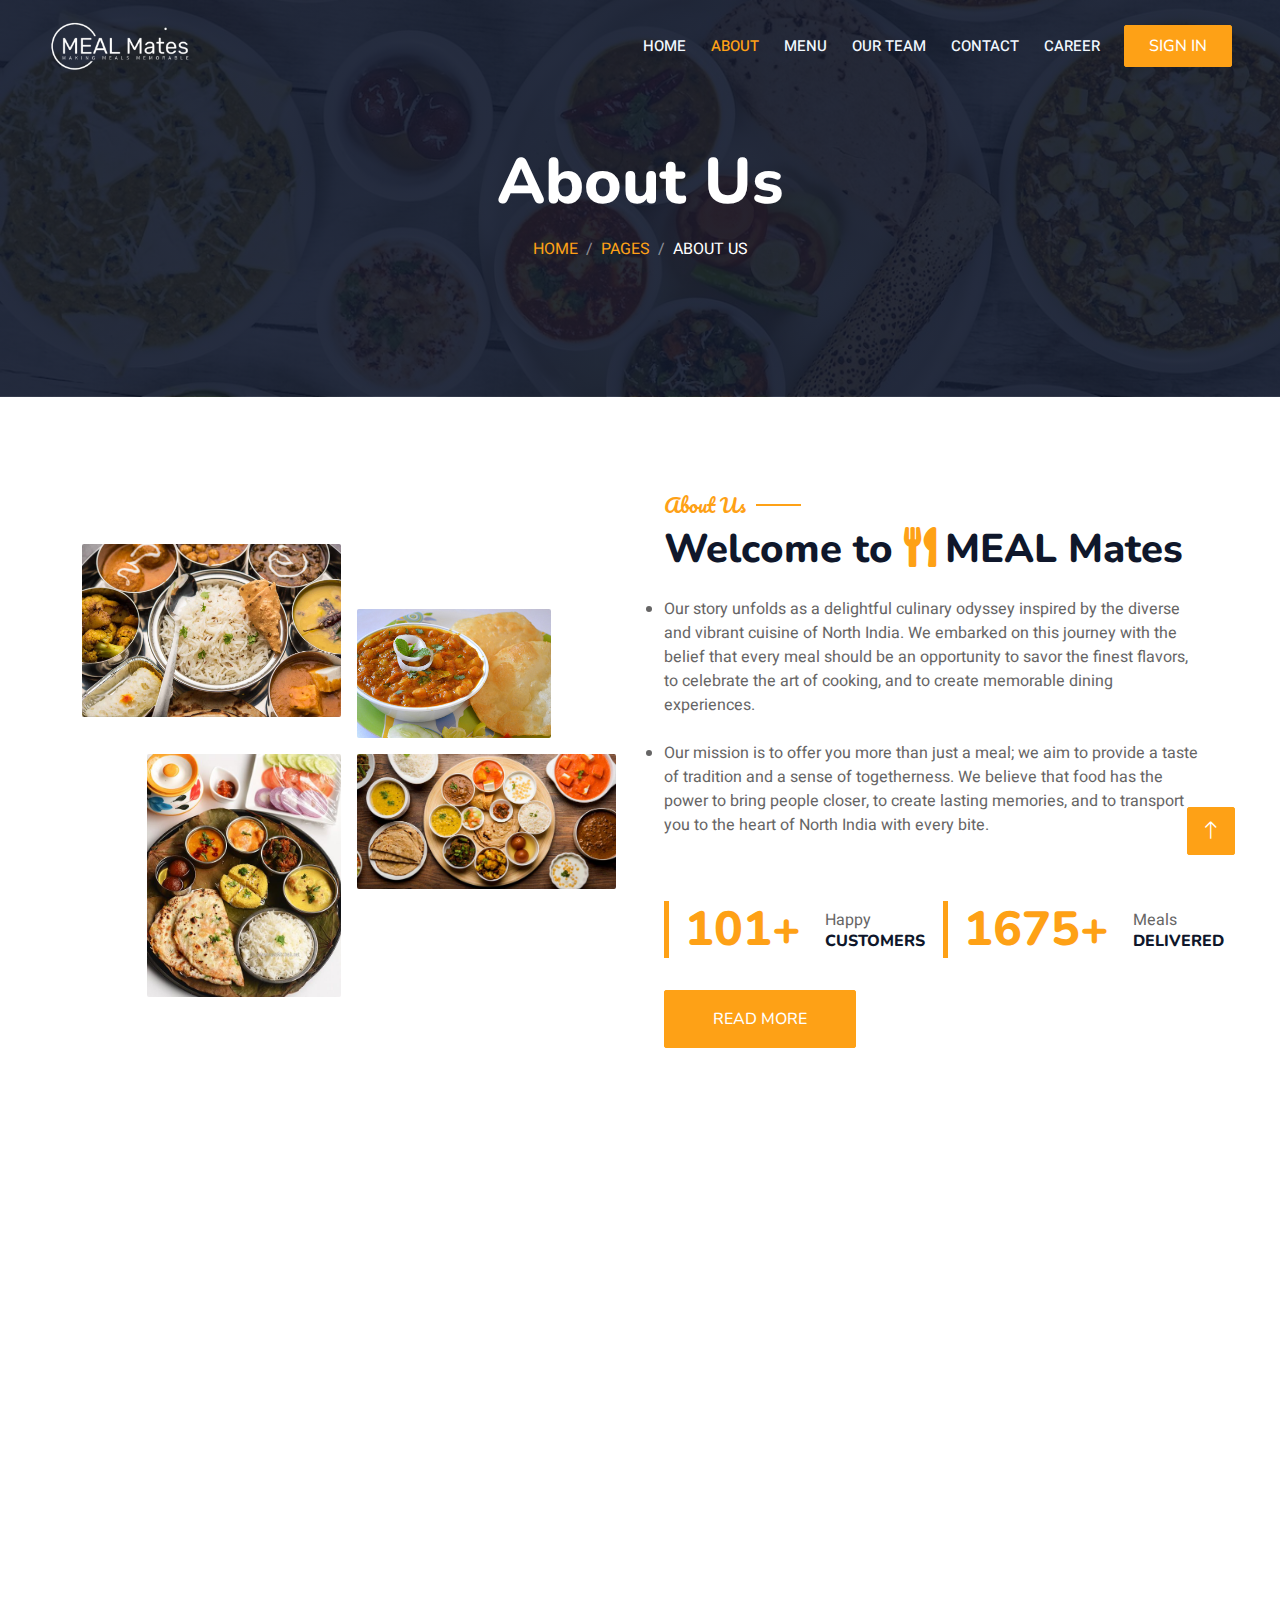
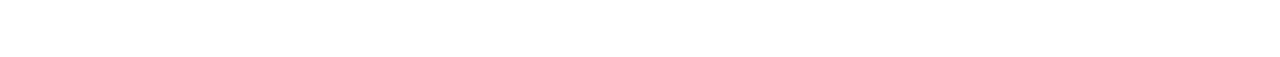
<file: about.html>
<!DOCTYPE html>
<html lang="en">

<head>
    <meta charset="utf-8">
    <title>MEAL Mates</title>
    <meta content="width=device-width, initial-scale=1.0" name="viewport">
    <meta content="" name="keywords">
    <meta content="" name="description">

    <!-- Favicon -->
    <link href="img/favicon.ico" rel="icon">

    <!-- Google Web Fonts -->
    <link rel="preconnect" href="https://fonts.googleapis.com">
    <link rel="preconnect" href="https://fonts.gstatic.com" crossorigin>
    <link href="https://fonts.googleapis.com/css2?family=Heebo:wght@400;500;600&family=Nunito:wght@600;700;800&family=Pacifico&display=swap" rel="stylesheet">

    <!-- Icon Font Stylesheet -->
    <link href="https://cdnjs.cloudflare.com/ajax/libs/font-awesome/5.10.0/css/all.min.css" rel="stylesheet">
    <link href="https://cdn.jsdelivr.net/npm/bootstrap-icons@1.4.1/font/bootstrap-icons.css" rel="stylesheet">

    <!-- Libraries Stylesheet -->
    <link href="lib/animate/animate.min.css" rel="stylesheet">
    <link href="lib/owlcarousel/assets/owl.carousel.min.css" rel="stylesheet">
    <link href="lib/tempusdominus/css/tempusdominus-bootstrap-4.min.css" rel="stylesheet" />

    <!-- Customized Bootstrap Stylesheet -->
    <link href="css/bootstrap.min.css" rel="stylesheet">

    <!-- Template Stylesheet -->
    <link href="css/style.css" rel="stylesheet">
    <script type="text/javascript" src="https://app.rekart.io/embed/rekart_embed.js"></script>

</head>

<body>
    <div class="container-xxl bg-white p-0">
        <!-- Spinner Start -->
        <div id="spinner" class="show bg-white position-fixed translate-middle w-100 vh-100 top-50 start-50 d-flex align-items-center justify-content-center">
            <div class="spinner-border text-primary" style="width: 3rem; height: 3rem;" role="status">
                <span class="sr-only">Loading...</span>
            </div>
        </div>
        <!-- Spinner End -->


        <!-- Navbar & Hero Start -->
        <div class="container-xxl position-relative p-0">
            <nav class="navbar navbar-expand-lg navbar-dark bg-dark px-4 px-lg-5 py-3 py-lg-0">
                <a href="" class="navbar-brand p-0">
                    <!-- <h1 class="text-primary m-0"><i class="fa fa-utensils me-3"></i>MEAL Mates</h1> -->
                    <!-- <img src="img/logo1.png" alt="Logo" style="filter: brightness(0) invert(1); width: 200px; height: auto;"> -->
                    <img src="img/logo1.png" alt="Logo" style="filter: brightness(0) invert(100%);">

                    <!-- <img src="img/logo.png" alt="Logo"> -->
                </a>
                <button class="navbar-toggler" type="button" data-bs-toggle="collapse" data-bs-target="#navbarCollapse">
                    <span class="fa fa-bars"></span>
                </button>
                <div class="collapse navbar-collapse" id="navbarCollapse">
                    <div class="navbar-nav ms-auto py-0 pe-4">
                        <a href="index.html" class="nav-item nav-link ">Home</a>
                        <a href="about.html" class="nav-item nav-link active">About</a>
                        <!-- <a href="service.html" class="nav-item nav-link">Service</a> -->
                        <a href="menu.html" class="nav-item nav-link">Menu</a>
                        <!-- <div class="nav-item dropdown">
                            <a href="#" class="nav-link dropdown-toggle" data-bs-toggle="dropdown">Explore</a>
                            <div class="dropdown-menu m-0">
                                <a href="booking.html" class="dropdown-item">Booking</a> -->
                                <a href="team.html" class="nav-item nav-link">Our Team</a>
                                <!-- <a href="testimonial.html" class="dropdown-item">Testimonial</a> -->
                            <!-- </div> -->
                        <!-- </div> -->
                        <a href="contact.html" class="nav-item nav-link">Contact</a>
                        <a href="career.html" class="nav-item nav-link">Career</a>

                    </div>
                    <a rekart-url="https://mealmates.rekart.io/home" href="#res" class="btn btn-primary py-2 px-4">Sign In</a>
                </div>
            </nav>

            <div class="container-xxl py-5 bg-dark hero-header mb-5">
                <div class="container text-center my-5 pt-5 pb-4">
                    <h1 class="display-3 text-white mb-3 animated slideInDown">About Us</h1>
                    <nav aria-label="breadcrumb">
                        <ol class="breadcrumb justify-content-center text-uppercase">
                            <li class="breadcrumb-item"><a href="#">Home</a></li>
                            <li class="breadcrumb-item"><a href="#">Pages</a></li>
                            <li class="breadcrumb-item text-white active" aria-current="page">About Us</li>
                        </ol>
                    </nav>
                </div>
            </div>
        </div>
        <!-- Navbar & Hero End -->


        <!-- About Start -->
        <div class="container-xxl py-5">
            <div class="container">
                <div class="row g-5 align-items-center">
                    <div class="col-lg-6">
                        <div class="row g-3">
                            <div class="col-6 text-start">
                                <img class="img-fluid rounded w-100 wow zoomIn" data-wow-delay="0.1s" src="img/about-1.jpg">
                            </div>
                            <div class="col-6 text-start">
                                <img class="img-fluid rounded w-75 wow zoomIn" data-wow-delay="0.3s" src="img/about-2.jpg" style="margin-top: 25%;">
                            </div>
                            <div class="col-6 text-end">
                                <img class="img-fluid rounded w-75 wow zoomIn" data-wow-delay="0.5s" src="img/about-3.jpg">
                            </div>
                            <div class="col-6 text-end">
                                <img class="img-fluid rounded w-100 wow zoomIn" data-wow-delay="0.7s" src="img/about-4.jpg">
                            </div>
                        </div>
                    </div>
                    <div class="col-lg-6">
                        <h5 class="section-title ff-secondary text-start text-primary fw-normal">About Us</h5>
                        <h1 class="mb-4">Welcome to <i class="fa fa-utensils text-primary me-2"></i>MEAL Mates</h1>
                        <div class="row g-4 mb-4">
                            <ul>
                              <li class="mb-4">Our story unfolds as a delightful culinary odyssey inspired by the diverse and vibrant cuisine of North India. We embarked on this journey with the belief that every meal should be an opportunity to savor the finest flavors, to celebrate the art of cooking, and to create memorable dining experiences.</li>
                              <li class="mb-4">Our mission is to offer you more than just a meal; we aim to provide a taste of tradition and a sense of togetherness. We believe that food has the power to bring people closer, to create lasting memories, and to transport you to the heart of North India with every bite.</li>
                            </ul>
                          
                          
                            <div class="col-sm-6">
                                <div class="d-flex align-items-center border-start border-5 border-primary px-3">
                                    <h1 class="flex-shrink-0 display-5 text-primary mb-0" data-toggle="counter-up">300</h1>
                                    <h1 class="flex-shrink-0 display-5 text-primary mb-0" >+</h1>
                                    <div class="ps-4">
                                        <p class="mb-0">Happy</p>
                                        <h6 class="text-uppercase mb-0">Customers</h6>
                                    </div>
                                </div>
                            </div>
                            <div class="col-sm-6">
                                <div class="d-flex align-items-center border-start border-5 border-primary px-3">
                                    <h1 class="flex-shrink-0 display-5 text-primary mb-0" data-toggle="counter-up">5000</h1>
                                    <h1 class="flex-shrink-0 display-5 text-primary mb-0" >+</h1>
                                    <div class="ps-4">
                                        <p class="mb-0">Meals</p>
                                        <h6 class="text-uppercase mb-0">Delivered</h6>
                                    </div>
                                </div>
                            </div>
                        </div>
                        <a class="btn btn-primary py-3 px-5 mt-2" href="about.html">Read More</a>
                    </div>
                </div>
            </div>
        </div>
        <!-- About End -->


        <!-- Team Start -->
        
        <!-- Team End -->
        

        <!-- Footer Start -->
        <div class="container-fluid bg-dark text-light footer pt-5 mt-5 wow fadeIn" data-wow-delay="0.1s">
            <div class="container py-5">
                <div class="row g-5">
                    <div class="col-lg-3 col-md-6">
                        <!-- <h4 class="section-title ff-secondary text-start text-primary fw-normal mb-4">MealMate</h4> -->
                        <img src="img/logo1.png" alt="Logo" style="filter: brightness(0) invert(100%); width: 220px; height: auto; margin-top: -37px;">


                        <a class="btn btn-link" href="about.html">About Us</a>
                        <a class="btn btn-link" href="contact.html">Contact Us</a>
                        <!-- <a class="btn btn-link" href="booking.html">Booking</a> -->
                        <a class="btn btn-link" href="">Privacy Policy</a>
                        <!-- <a class="btn btn-link" href="">Terms & Condition</a> -->
                    </div>
                    <div class="col-lg-3 col-md-6">
                        <h4 class="section-title ff-secondary text-start text-primary fw-normal mb-4">Contact</h4>
                        <p class="mb-2"><i class="fa fa-map-marker-alt me-3"></i>Singena Agrahara Road,Bengaluru Fruit Market,Electronic City,Bengaluru</p>
                        <p class="mb-2"><i class="fa fa-phone-alt me-3"></i>8294199602</p>
                        <p class="mb-2"><i class="fa fa-envelope me-3"></i>mealmatesofficial@gmail.com</p>
                        <div class="d-flex pt-2">
                            <a class="btn btn-outline-light btn-social" href="https://www.instagram.com/mealmates_blr/"><i class="fab fa-instagram"></i></a>
                            <!-- <a class="btn btn-outline-light btn-social" href=""><i class="fab fa-facebook-f"></i></a>
                            <a class="btn btn-outline-light btn-social" href=""><i class="fab fa-youtube"></i></a>
                            <a class="btn btn-outline-light btn-social" href=""><i class="fab fa-linkedin-in"></i></a> -->
                        </div>
                    </div>
                    <div class="col-lg-3 col-md-6">
                        <h4 class="section-title ff-secondary text-start text-primary fw-normal mb-4">Opening</h4>
                        <h5 class="text-light fw-normal">Monday - Sunday</h5>
                        <p>07AM - 10PM</p>
                        <!-- <h5 class="text-light fw-normal">Sunday</h5>
                        <p>10AM - 08PM</p> -->
                    </div>

                    <div class="col-lg-3 col-md-6">
                        <h4 class="section-title ff-secondary text-start text-primary fw-normal mb-4">Scan for Help!</h4>
                        <img class="img-fluid" src="img/scan.png" alt="">
                        

                        <!-- <h5 class="text-light fw-normal">Sunday</h5>
                        <p>10AM - 08PM</p> -->
                    </div>
                    <!-- <div class="col-lg-3 col-md-6">
                        <h4 class="section-title ff-secondary text-start text-primary fw-normal mb-4">Newsletter</h4>
                        <p>Dolor amet sit justo amet elitr clita ipsum elitr est.</p>
                        <div class="position-relative mx-auto" style="max-width: 400px;">
                            <input class="form-control border-primary w-100 py-3 ps-4 pe-5" type="text" placeholder="Your email">
                            <button type="button" class="btn btn-primary py-2 position-absolute top-0 end-0 mt-2 me-2">SignUp</button>
                        </div>
                    </div> -->
                </div>
            </div>
            <div class="container">
                <div class="copyright">
                    <div class="row">
                        <div class="col-md-6 text-center text-md-start mb-3 mb-md-0">
                            &copy; <a class="border-bottom" href="#">MealMates.com</a>, All Right Reserved. 
							
							<!--/*** This template is free as long as you keep the footer author’s credit link/attribution link/backlink. If you'd like to use the template without the footer author’s credit link/attribution link/backlink, you can purchase the Credit Removal License from "https://htmlcodex.com/credit-removal". Thank you for your support. ***/-->
                            Designed By <a class="border-bottom" href="team.html">MealMates Team</a>                        </div>
                        <div class="col-md-6 text-center text-md-end">
                            <div class="footer-menu">
                                <a href="index.html">Home</a>
                                <!-- <a href="">Cookies</a> -->
                                <a href="contact.html">Help</a>
                                <!-- <a href="">FQAs</a> -->
                            </div>
                        </div>
                    </div>
                </div>
            </div>
        </div>
        <!-- Footer End -->


        <!-- Back to Top -->
        <a href="#" class="btn btn-lg btn-primary btn-lg-square back-to-top"><i class="bi bi-arrow-up"></i></a>
    </div>

    <!-- JavaScript Libraries -->
    <script src="https://code.jquery.com/jquery-3.4.1.min.js"></script>
    <script src="https://cdn.jsdelivr.net/npm/bootstrap@5.0.0/dist/js/bootstrap.bundle.min.js"></script>
    <script src="lib/wow/wow.min.js"></script>
    <script src="lib/easing/easing.min.js"></script>
    <script src="lib/waypoints/waypoints.min.js"></script>
    <script src="lib/counterup/counterup.min.js"></script>
    <script src="lib/owlcarousel/owl.carousel.min.js"></script>
    <script src="lib/tempusdominus/js/moment.min.js"></script>
    <script src="lib/tempusdominus/js/moment-timezone.min.js"></script>
    <script src="lib/tempusdominus/js/tempusdominus-bootstrap-4.min.js"></script>

    <!-- Template Javascript -->
   
    <script src="js/main.js"></script>
    
</body>

</html>
</file>
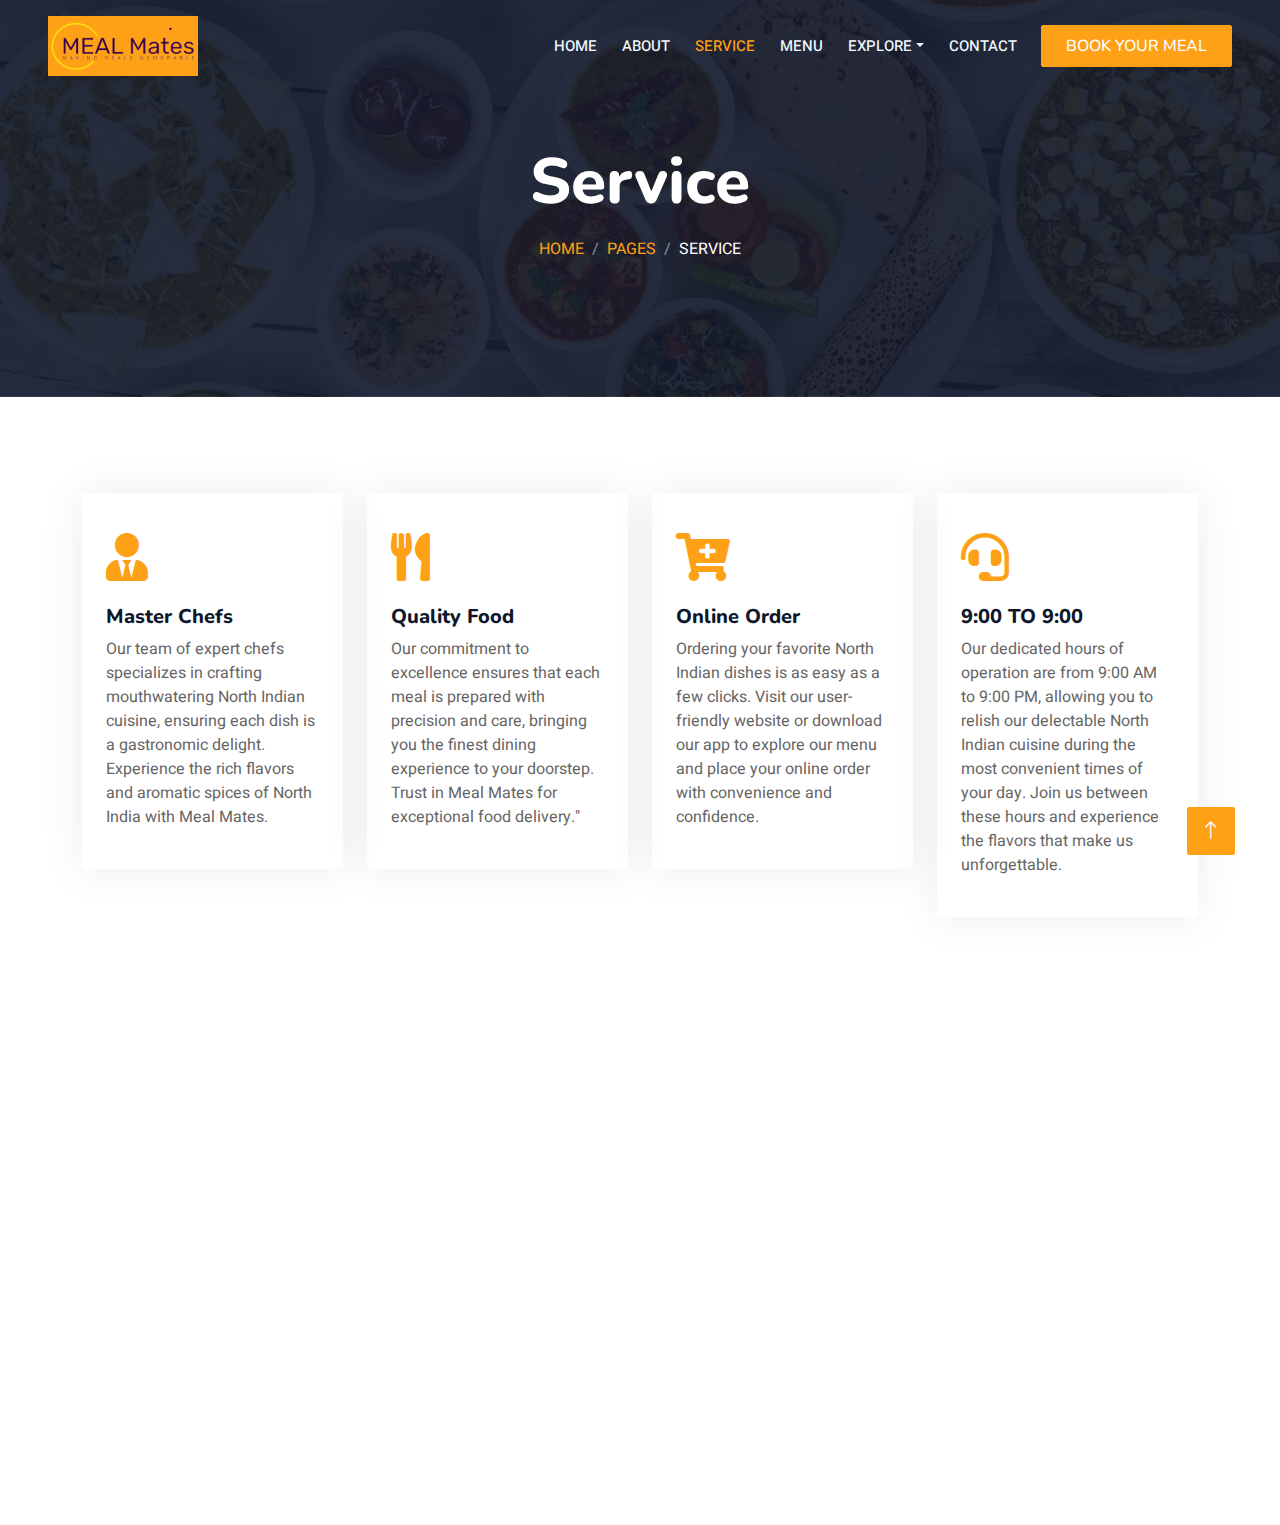
<file: service.html>
<!DOCTYPE html>
<html lang="en">

<head>
    <meta charset="utf-8">
    <title>MEAL Mates</title>
    <meta content="width=device-width, initial-scale=1.0" name="viewport">
    <meta content="" name="keywords">
    <meta content="" name="description">

    <!-- Favicon -->
    <link href="img/favicon.ico" rel="icon">

    <!-- Google Web Fonts -->
    <link rel="preconnect" href="https://fonts.googleapis.com">
    <link rel="preconnect" href="https://fonts.gstatic.com" crossorigin>
    <link href="https://fonts.googleapis.com/css2?family=Heebo:wght@400;500;600&family=Nunito:wght@600;700;800&family=Pacifico&display=swap" rel="stylesheet">

    <!-- Icon Font Stylesheet -->
    <link href="https://cdnjs.cloudflare.com/ajax/libs/font-awesome/5.10.0/css/all.min.css" rel="stylesheet">
    <link href="https://cdn.jsdelivr.net/npm/bootstrap-icons@1.4.1/font/bootstrap-icons.css" rel="stylesheet">

    <!-- Libraries Stylesheet -->
    <link href="lib/animate/animate.min.css" rel="stylesheet">
    <link href="lib/owlcarousel/assets/owl.carousel.min.css" rel="stylesheet">
    <link href="lib/tempusdominus/css/tempusdominus-bootstrap-4.min.css" rel="stylesheet" />

    <!-- Customized Bootstrap Stylesheet -->
    <link href="css/bootstrap.min.css" rel="stylesheet">

    <!-- Template Stylesheet -->
    <link href="css/style.css" rel="stylesheet">
</head>

<body>
    <div class="container-xxl bg-white p-0">
        <!-- Spinner Start -->
        <div id="spinner" class="show bg-white position-fixed translate-middle w-100 vh-100 top-50 start-50 d-flex align-items-center justify-content-center">
            <div class="spinner-border text-primary" style="width: 3rem; height: 3rem;" role="status">
                <span class="sr-only">Loading...</span>
            </div>
        </div>
        <!-- Spinner End -->


        <!-- Navbar & Hero Start -->
        <div class="container-xxl position-relative p-0">
            <nav class="navbar navbar-expand-lg navbar-dark bg-dark px-4 px-lg-5 py-3 py-lg-0">
                <a href="" class="navbar-brand p-0">
                    <img src="img/logo1.png" alt="Logo" style="filter: none; width: 150px; height: auto; background-color: var(--primary, #FEA116);">

                    <!-- <img src="img/logo.png" alt="Logo"> -->
                </a>
                <button class="navbar-toggler" type="button" data-bs-toggle="collapse" data-bs-target="#navbarCollapse">
                    <span class="fa fa-bars"></span>
                </button>
                <div class="collapse navbar-collapse" id="navbarCollapse">
                    <div class="navbar-nav ms-auto py-0 pe-4">
                        <a href="index.html" class="nav-item nav-link">Home</a>
                        <a href="about.html" class="nav-item nav-link">About</a>
                        <a href="service.html" class="nav-item nav-link active">Service</a>
                        <a href="menu.html" class="nav-item nav-link ">Menu</a>
                        <div class="nav-item dropdown">
                            <a href="#" class="nav-link dropdown-toggle" data-bs-toggle="dropdown">Explore</a>
                            <div class="dropdown-menu m-0">
                                <a href="booking.html" class="dropdown-item">Booking</a>
                                <a href="team.html" class="dropdown-item">Our Team</a>
                                <a href="testimonial.html" class="dropdown-item">Testimonial</a>
                            </div>
                        </div>
                        <a href="contact.html" class="nav-item nav-link">Contact</a>
                    </div>
                    <a href="booking.html" class="btn btn-primary py-2 px-4">Book Your Meal</a>
                </div>
            </nav>

            <div class="container-xxl py-5 bg-dark hero-header mb-5">
                <div class="container text-center my-5 pt-5 pb-4">
                    <h1 class="display-3 text-white mb-3 animated slideInDown">Service</h1>
                    <nav aria-label="breadcrumb">
                        <ol class="breadcrumb justify-content-center text-uppercase">
                            <li class="breadcrumb-item"><a href="#">Home</a></li>
                            <li class="breadcrumb-item"><a href="#">Pages</a></li>
                            <li class="breadcrumb-item text-white active" aria-current="page">Service</li>
                        </ol>
                    </nav>
                </div>
            </div>
        </div>
        <!-- Navbar & Hero End -->


        <!-- Service Start -->
        <div class="container-xxl py-5">
            <div class="container">
                <div class="row g-4">
                    <div class="col-lg-3 col-sm-6 wow fadeInUp" data-wow-delay="0.1s">
                        <div class="service-item rounded pt-3">
                            <div class="p-4">
                                <i class="fa fa-3x fa-user-tie text-primary mb-4"></i>
                                <h5>Master Chefs</h5>
                                <p>Our team of expert chefs specializes in crafting mouthwatering North Indian cuisine, ensuring each dish is a gastronomic delight. Experience the rich flavors and aromatic spices of North India with Meal Mates.</p>
                            </div>
                        </div>
                    </div>
                    <div class="col-lg-3 col-sm-6 wow fadeInUp" data-wow-delay="0.3s">
                        <div class="service-item rounded pt-3">
                            <div class="p-4">
                                <i class="fa fa-3x fa-utensils text-primary mb-4"></i>
                                <h5>Quality Food</h5>
                                <p>Our commitment to excellence ensures that each meal is prepared with precision and care, bringing you the finest dining experience to your doorstep. Trust in Meal Mates for exceptional food delivery."</p>
                            </div>
                        </div>
                    </div>
                    <div class="col-lg-3 col-sm-6 wow fadeInUp" data-wow-delay="0.5s">
                        <div class="service-item rounded pt-3">
                            <div class="p-4">
                                <i class="fa fa-3x fa-cart-plus text-primary mb-4"></i>
                                <h5>Online Order</h5>
                                <p>Ordering your favorite North Indian dishes is as easy as a few clicks. Visit our user-friendly website or download our app to explore our menu and place your online order with convenience and confidence.</p>
                            </div>
                        </div>
                    </div>
                    <div class="col-lg-3 col-sm-6 wow fadeInUp" data-wow-delay="0.7s">
                        <div class="service-item rounded pt-3">
                            <div class="p-4">
                                <i class="fa fa-3x fa-headset text-primary mb-4"></i>
                                <h5>9:00 TO 9:00</h5>
                                <p>
                                    Our dedicated hours of operation are from 9:00 AM to 9:00 PM, allowing you to relish our delectable North Indian cuisine during the most convenient times of your day. Join us between these hours and experience the flavors that make us unforgettable.</p>
                            </div>
                        </div>
                    </div>
                </div>
            </div>
        </div>
        <!-- Service End -->
        

        <!-- Footer Start -->
        <div class="container-fluid bg-dark text-light footer pt-5 mt-5 wow fadeIn" data-wow-delay="0.1s">
            <div class="container py-5">
                <div class="row g-5">
                    <div class="col-lg-3 col-md-6">
                        <!-- <h4 class="section-title ff-secondary text-start text-primary fw-normal mb-4">MealMate</h4> -->
                        <img src="img/logo1.png" alt="Logo" style="filter: none; width: 150px; height: auto; margin-top: -20px; background-color: var(--primary, #FEA116);">


                        <a class="btn btn-link" href="about.html">About Us</a>
                        <a class="btn btn-link" href="contact.html">Contact Us</a>
                        <a class="btn btn-link" href="booking.html">Booking</a>
                        <a class="btn btn-link" href="">Privacy Policy</a>
                        <!-- <a class="btn btn-link" href="">Terms & Condition</a> -->
                    </div>
                    <div class="col-lg-3 col-md-6">
                        <h4 class="section-title ff-secondary text-start text-primary fw-normal mb-4">Contact</h4>
                        <p class="mb-2"><i class="fa fa-map-marker-alt me-3"></i>Singena Agrahara Road,Bengaluru Fruit Market,Electronic City,Bengaluru</p>
                        <p class="mb-2"><i class="fa fa-phone-alt me-3"></i>8294199602</p>
                        <p class="mb-2"><i class="fa fa-envelope me-3"></i>mealmates@gmail.com</p>
                        <div class="d-flex pt-2">
                            <a class="btn btn-outline-light btn-social" href="mealmates_blr"><i class="fab fa-instagram"></i></a>
                            <!-- <a class="btn btn-outline-light btn-social" href=""><i class="fab fa-facebook-f"></i></a>
                            <a class="btn btn-outline-light btn-social" href=""><i class="fab fa-youtube"></i></a>
                            <a class="btn btn-outline-light btn-social" href=""><i class="fab fa-linkedin-in"></i></a> -->
                        </div>
                    </div>
                    <div class="col-lg-3 col-md-6">
                        <h4 class="section-title ff-secondary text-start text-primary fw-normal mb-4">Opening</h4>
                        <h5 class="text-light fw-normal">Monday - Sunday</h5>
                        <p>07AM - 10PM</p>
                        <!-- <h5 class="text-light fw-normal">Sunday</h5>
                        <p>10AM - 08PM</p> -->
                    </div>

                    <div class="col-lg-3 col-md-6">
                        <h4 class="section-title ff-secondary text-start text-primary fw-normal mb-4">Scan Me</h4>
                        <img class="img-fluid" src="img/scan.png" alt="">
                        

                        <!-- <h5 class="text-light fw-normal">Sunday</h5>
                        <p>10AM - 08PM</p> -->
                    </div>
                    <!-- <div class="col-lg-3 col-md-6">
                        <h4 class="section-title ff-secondary text-start text-primary fw-normal mb-4">Newsletter</h4>
                        <p>Dolor amet sit justo amet elitr clita ipsum elitr est.</p>
                        <div class="position-relative mx-auto" style="max-width: 400px;">
                            <input class="form-control border-primary w-100 py-3 ps-4 pe-5" type="text" placeholder="Your email">
                            <button type="button" class="btn btn-primary py-2 position-absolute top-0 end-0 mt-2 me-2">SignUp</button>
                        </div>
                    </div> -->
                </div>
            </div>
            <div class="container">
                <div class="copyright">
                    <div class="row">
                        <div class="col-md-6 text-center text-md-start mb-3 mb-md-0">
                            &copy; <a class="border-bottom" href="#">MealMates.com</a>, All Right Reserved. 
							
							<!--/*** This template is free as long as you keep the footer author’s credit link/attribution link/backlink. If you'd like to use the template without the footer author’s credit link/attribution link/backlink, you can purchase the Credit Removal License from "https://htmlcodex.com/credit-removal". Thank you for your support. ***/-->
							Designed By <a class="border-bottom" href="https://htmlcodex.com">MealMates Team</a>
                        </div>
                        <div class="col-md-6 text-center text-md-end">
                            <div class="footer-menu">
                                <a href="">Home</a>
                                <a href="">Cookies</a>
                                <a href="">Help</a>
                                <a href="">FQAs</a>
                            </div>
                        </div>
                    </div>
                </div>
            </div>
        </div>
        <!-- Footer End -->


        <!-- Back to Top -->
        <a href="#" class="btn btn-lg btn-primary btn-lg-square back-to-top"><i class="bi bi-arrow-up"></i></a>
    </div>

    <!-- JavaScript Libraries -->
    <script src="https://code.jquery.com/jquery-3.4.1.min.js"></script>
    <script src="https://cdn.jsdelivr.net/npm/bootstrap@5.0.0/dist/js/bootstrap.bundle.min.js"></script>
    <script src="lib/wow/wow.min.js"></script>
    <script src="lib/easing/easing.min.js"></script>
    <script src="lib/waypoints/waypoints.min.js"></script>
    <script src="lib/counterup/counterup.min.js"></script>
    <script src="lib/owlcarousel/owl.carousel.min.js"></script>
    <script src="lib/tempusdominus/js/moment.min.js"></script>
    <script src="lib/tempusdominus/js/moment-timezone.min.js"></script>
    <script src="lib/tempusdominus/js/tempusdominus-bootstrap-4.min.js"></script>

    <!-- Template Javascript -->
    <script src="js/main.js"></script>
</body>

</html>
</file>
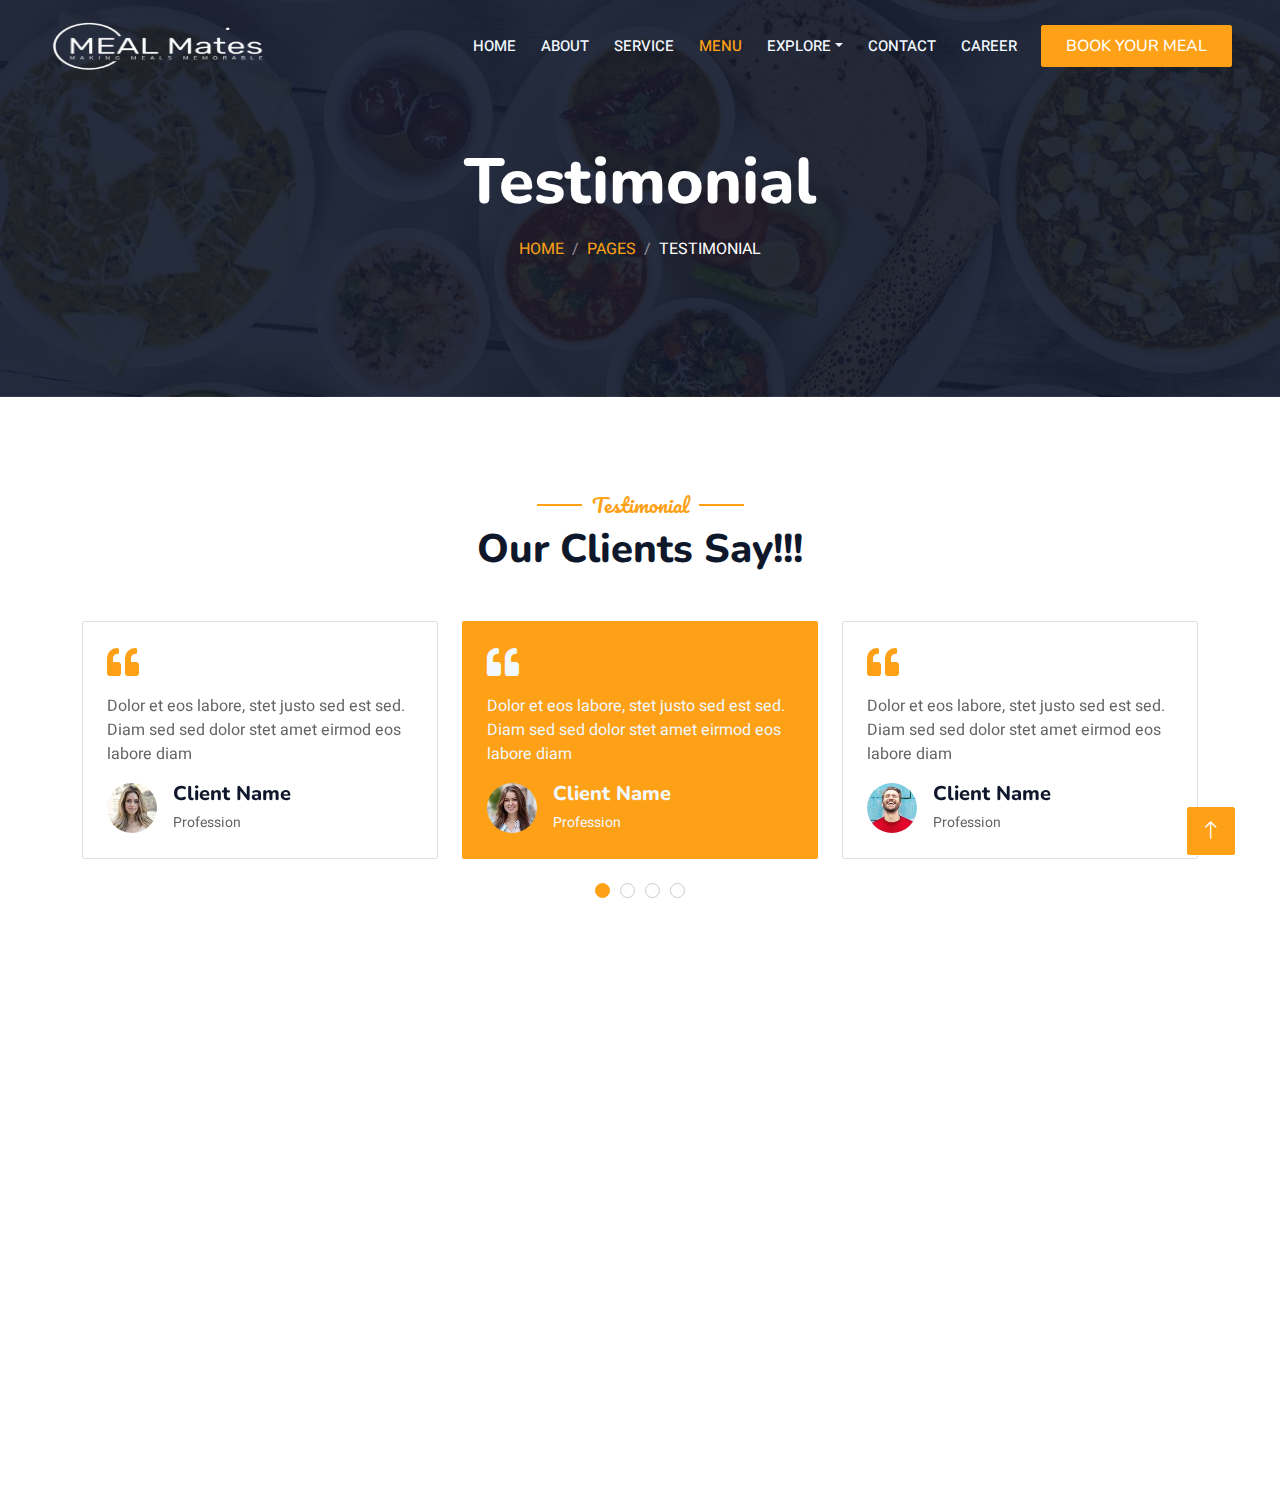
<file: testimonial.html>
<!DOCTYPE html>
<html lang="en">

<head>
    <meta charset="utf-8">
    <title>MEAL Mates</title>
    <meta content="width=device-width, initial-scale=1.0" name="viewport">
    <meta content="" name="keywords">
    <meta content="" name="description">

    <!-- Favicon -->
    <link href="img/favicon.ico" rel="icon">

    <!-- Google Web Fonts -->
    <link rel="preconnect" href="https://fonts.googleapis.com">
    <link rel="preconnect" href="https://fonts.gstatic.com" crossorigin>
    <link href="https://fonts.googleapis.com/css2?family=Heebo:wght@400;500;600&family=Nunito:wght@600;700;800&family=Pacifico&display=swap" rel="stylesheet">

    <!-- Icon Font Stylesheet -->
    <link href="https://cdnjs.cloudflare.com/ajax/libs/font-awesome/5.10.0/css/all.min.css" rel="stylesheet">
    <link href="https://cdn.jsdelivr.net/npm/bootstrap-icons@1.4.1/font/bootstrap-icons.css" rel="stylesheet">

    <!-- Libraries Stylesheet -->
    <link href="lib/animate/animate.min.css" rel="stylesheet">
    <link href="lib/owlcarousel/assets/owl.carousel.min.css" rel="stylesheet">
    <link href="lib/tempusdominus/css/tempusdominus-bootstrap-4.min.css" rel="stylesheet" />

    <!-- Customized Bootstrap Stylesheet -->
    <link href="css/bootstrap.min.css" rel="stylesheet">

    <!-- Template Stylesheet -->
    <link href="css/style.css" rel="stylesheet">
</head>

<body>
    <div class="container-xxl bg-white p-0">
        <!-- Spinner Start -->
        <div id="spinner" class="show bg-white position-fixed translate-middle w-100 vh-100 top-50 start-50 d-flex align-items-center justify-content-center">
            <div class="spinner-border text-primary" style="width: 3rem; height: 3rem;" role="status">
                <span class="sr-only">Loading...</span>
            </div>
        </div>
        <!-- Spinner End -->


        <!-- Navbar & Hero Start -->
        <div class="container-xxl position-relative p-0">
            <nav class="navbar navbar-expand-lg navbar-dark bg-dark px-4 px-lg-5 py-3 py-lg-0">
                <a href="" class="navbar-brand p-0">
                    <img src="img/logo1.png" alt="Logo" style="filter: brightness(0) invert(100%); width: 220px; height: auto;">

                    <!-- <img src="img/logo.png" alt="Logo"> -->
                </a>
                <button class="navbar-toggler" type="button" data-bs-toggle="collapse" data-bs-target="#navbarCollapse">
                    <span class="fa fa-bars"></span>
                </button>
                <div class="collapse navbar-collapse" id="navbarCollapse">
                    <div class="navbar-nav ms-auto py-0 pe-4">
                        <a href="index.html" class="nav-item nav-link">Home</a>
                        <a href="about.html" class="nav-item nav-link">About</a>
                        <a href="service.html" class="nav-item nav-link">Service</a>
                        <a href="menu.html" class="nav-item nav-link active">Menu</a>
                        <div class="nav-item dropdown">
                            <a href="#" class="nav-link dropdown-toggle" data-bs-toggle="dropdown">Explore</a>
                            <div class="dropdown-menu m-0">
                                <a href="booking.html" class="dropdown-item">Booking</a>
                                <a href="team.html" class="dropdown-item">Our Team</a>
                                <a href="testimonial.html" class="dropdown-item active">Testimonial</a>
                            </div>
                        </div>
                        <a href="contact.html" class="nav-item nav-link">Contact</a>
                        <a href="career.html" class="nav-item nav-link">Career</a>

                    </div>
                    <a href="booking.html" class="btn btn-primary py-2 px-4">Book Your Meal</a>
                </div>
            </nav>

            <div class="container-xxl py-5 bg-dark hero-header mb-5">
                <div class="container text-center my-5 pt-5 pb-4">
                    <h1 class="display-3 text-white mb-3 animated slideInDown">Testimonial</h1>
                    <nav aria-label="breadcrumb">
                        <ol class="breadcrumb justify-content-center text-uppercase">
                            <li class="breadcrumb-item"><a href="#">Home</a></li>
                            <li class="breadcrumb-item"><a href="#">Pages</a></li>
                            <li class="breadcrumb-item text-white active" aria-current="page">testimonial</li>
                        </ol>
                    </nav>
                </div>
            </div>
        </div>
        <!-- Navbar & Hero End -->


        <!-- Testimonial Start -->
        <div class="container-xxl py-5 wow fadeInUp" data-wow-delay="0.1s">
            <div class="container">
                <div class="text-center">
                    <h5 class="section-title ff-secondary text-center text-primary fw-normal">Testimonial</h5>
                    <h1 class="mb-5">Our Clients Say!!!</h1>
                </div>
                <div class="owl-carousel testimonial-carousel">
                    <div class="testimonial-item bg-transparent border rounded p-4">
                        <i class="fa fa-quote-left fa-2x text-primary mb-3"></i>
                        <p>Dolor et eos labore, stet justo sed est sed. Diam sed sed dolor stet amet eirmod eos labore diam</p>
                        <div class="d-flex align-items-center">
                            <img class="img-fluid flex-shrink-0 rounded-circle" src="img/testimonial-1.jpg" style="width: 50px; height: 50px;">
                            <div class="ps-3">
                                <h5 class="mb-1">Client Name</h5>
                                <small>Profession</small>
                            </div>
                        </div>
                    </div>
                    <div class="testimonial-item bg-transparent border rounded p-4">
                        <i class="fa fa-quote-left fa-2x text-primary mb-3"></i>
                        <p>Dolor et eos labore, stet justo sed est sed. Diam sed sed dolor stet amet eirmod eos labore diam</p>
                        <div class="d-flex align-items-center">
                            <img class="img-fluid flex-shrink-0 rounded-circle" src="img/testimonial-2.jpg" style="width: 50px; height: 50px;">
                            <div class="ps-3">
                                <h5 class="mb-1">Client Name</h5>
                                <small>Profession</small>
                            </div>
                        </div>
                    </div>
                    <div class="testimonial-item bg-transparent border rounded p-4">
                        <i class="fa fa-quote-left fa-2x text-primary mb-3"></i>
                        <p>Dolor et eos labore, stet justo sed est sed. Diam sed sed dolor stet amet eirmod eos labore diam</p>
                        <div class="d-flex align-items-center">
                            <img class="img-fluid flex-shrink-0 rounded-circle" src="img/testimonial-3.jpg" style="width: 50px; height: 50px;">
                            <div class="ps-3">
                                <h5 class="mb-1">Client Name</h5>
                                <small>Profession</small>
                            </div>
                        </div>
                    </div>
                    <div class="testimonial-item bg-transparent border rounded p-4">
                        <i class="fa fa-quote-left fa-2x text-primary mb-3"></i>
                        <p>Dolor et eos labore, stet justo sed est sed. Diam sed sed dolor stet amet eirmod eos labore diam</p>
                        <div class="d-flex align-items-center">
                            <img class="img-fluid flex-shrink-0 rounded-circle" src="img/testimonial-4.jpg" style="width: 50px; height: 50px;">
                            <div class="ps-3">
                                <h5 class="mb-1">Client Name</h5>
                                <small>Profession</small>
                            </div>
                        </div>
                    </div>
                </div>
            </div>
        </div>
        <!-- Testimonial End -->
        

        <!-- Footer Start -->
        <div class="container-fluid bg-dark text-light footer pt-5 mt-5 wow fadeIn" data-wow-delay="0.1s">
            <div class="container py-5">
                <div class="row g-5">
                    <div class="col-lg-3 col-md-6">
                        <!-- <h4 class="section-title ff-secondary text-start text-primary fw-normal mb-4">MealMate</h4> -->
                        <img src="img/logo1.png" alt="Logo" style="filter: brightness(0) invert(100%); width: 220px; height: auto; margin-top: -37px;">


                        <a class="btn btn-link" href="about.html">About Us</a>
                        <a class="btn btn-link" href="contact.html">Contact Us</a>
                        <a class="btn btn-link" href="booking.html">Booking</a>
                        <a class="btn btn-link" href="">Privacy Policy</a>
                        <!-- <a class="btn btn-link" href="">Terms & Condition</a> -->
                    </div>
                    <div class="col-lg-3 col-md-6">
                        <h4 class="section-title ff-secondary text-start text-primary fw-normal mb-4">Contact</h4>
                        <p class="mb-2"><i class="fa fa-map-marker-alt me-3"></i>Singena Agrahara Road,Bengaluru Fruit Market,Electronic City,Bengaluru</p>
                        <p class="mb-2"><i class="fa fa-phone-alt me-3"></i>8294199602</p>
                        <p class="mb-2"><i class="fa fa-envelope me-3"></i>mealmates@gmail.com</p>
                        <div class="d-flex pt-2">
                            <a class="btn btn-outline-light btn-social" href="mealmates_blr"><i class="fab fa-instagram"></i></a>
                            <!-- <a class="btn btn-outline-light btn-social" href=""><i class="fab fa-facebook-f"></i></a>
                            <a class="btn btn-outline-light btn-social" href=""><i class="fab fa-youtube"></i></a>
                            <a class="btn btn-outline-light btn-social" href=""><i class="fab fa-linkedin-in"></i></a> -->
                        </div>
                    </div>
                    <div class="col-lg-3 col-md-6">
                        <h4 class="section-title ff-secondary text-start text-primary fw-normal mb-4">Opening</h4>
                        <h5 class="text-light fw-normal">Monday - Sunday</h5>
                        <p>07AM - 10PM</p>
                        <!-- <h5 class="text-light fw-normal">Sunday</h5>
                        <p>10AM - 08PM</p> -->
                    </div>

                    <div class="col-lg-3 col-md-6">
                        <h4 class="section-title ff-secondary text-start text-primary fw-normal mb-4">Scan Me</h4>
                        <img class="img-fluid" src="img/scan.png" alt="">
                        

                        <!-- <h5 class="text-light fw-normal">Sunday</h5>
                        <p>10AM - 08PM</p> -->
                    </div>
                    <!-- <div class="col-lg-3 col-md-6">
                        <h4 class="section-title ff-secondary text-start text-primary fw-normal mb-4">Newsletter</h4>
                        <p>Dolor amet sit justo amet elitr clita ipsum elitr est.</p>
                        <div class="position-relative mx-auto" style="max-width: 400px;">
                            <input class="form-control border-primary w-100 py-3 ps-4 pe-5" type="text" placeholder="Your email">
                            <button type="button" class="btn btn-primary py-2 position-absolute top-0 end-0 mt-2 me-2">SignUp</button>
                        </div>
                    </div> -->
                </div>
            </div>
            <div class="container">
                <div class="copyright">
                    <div class="row">
                        <div class="col-md-6 text-center text-md-start mb-3 mb-md-0">
                            &copy; <a class="border-bottom" href="#">MealMates.com</a>, All Right Reserved. 
							
							<!--/*** This template is free as long as you keep the footer author’s credit link/attribution link/backlink. If you'd like to use the template without the footer author’s credit link/attribution link/backlink, you can purchase the Credit Removal License from "https://htmlcodex.com/credit-removal". Thank you for your support. ***/-->
							Designed By <a class="border-bottom" href="https://htmlcodex.com">MealMates Team</a>
                        </div>
                        <div class="col-md-6 text-center text-md-end">
                            <div class="footer-menu">
                                <a href="">Home</a>
                                <a href="">Cookies</a>
                                <a href="">Help</a>
                                <a href="">FQAs</a>
                            </div>
                        </div>
                    </div>
                </div>
            </div>
        </div>
        <!-- Footer End -->


        <!-- Back to Top -->
        <a href="#" class="btn btn-lg btn-primary btn-lg-square back-to-top"><i class="bi bi-arrow-up"></i></a>
    </div>

    <!-- JavaScript Libraries -->
    <script src="https://code.jquery.com/jquery-3.4.1.min.js"></script>
    <script src="https://cdn.jsdelivr.net/npm/bootstrap@5.0.0/dist/js/bootstrap.bundle.min.js"></script>
    <script src="lib/wow/wow.min.js"></script>
    <script src="lib/easing/easing.min.js"></script>
    <script src="lib/waypoints/waypoints.min.js"></script>
    <script src="lib/counterup/counterup.min.js"></script>
    <script src="lib/owlcarousel/owl.carousel.min.js"></script>
    <script src="lib/tempusdominus/js/moment.min.js"></script>
    <script src="lib/tempusdominus/js/moment-timezone.min.js"></script>
    <script src="lib/tempusdominus/js/tempusdominus-bootstrap-4.min.js"></script>

    <!-- Template Javascript -->
    <script src="js/main.js"></script>
</body>

</html>
</file>
<file: css/style.css>
/********** Template CSS **********/
/* *{
    background-image: url('/img/mandala.jpg');
    background-size: cover;
    background-repeat: no-repeat;
    background-attachment: fixed;
    background-position: center;
} */
:root {
    --primary: #FEA116;
    --light: #F1F8FF;
    --dark: #0F172B;
}

.ff-secondary {
    font-family: 'Pacifico', cursive;
}

.fw-medium {
    font-weight: 600 !important;
}

.fw-semi-bold {
    font-weight: 700 !important;
}

.back-to-top {
    position: fixed;
    display: none;
    right: 45px;
    bottom: 45px;
    z-index: 99;
}


/*** Spinner ***/
#spinner {
    opacity: 0;
    visibility: hidden;
    transition: opacity .5s ease-out, visibility 0s linear .5s;
    z-index: 99999;
}

#spinner.show {
    transition: opacity .5s ease-out, visibility 0s linear 0s;
    visibility: visible;
    opacity: 1;
}


/*** Button ***/
.btn {
    font-family: 'Nunito', sans-serif;
    font-weight: 500;
    text-transform: uppercase;
    transition: .5s;
}

.btn.btn-primary,
.btn.btn-secondary {
    color: #FFFFFF;
}

.btn-square {
    width: 38px;
    height: 38px;
}

.btn-sm-square {
    width: 32px;
    height: 32px;
}

.btn-lg-square {
    width: 48px;
    height: 48px;
}

.btn-square,
.btn-sm-square,
.btn-lg-square {
    padding: 0;
    display: flex;
    align-items: center;
    justify-content: center;
    font-weight: normal;
    border-radius: 2px;
}


/*** Navbar ***/
.navbar-dark .navbar-nav .nav-link {
    position: relative;
    margin-left: 25px;
    padding: 35px 0;
    font-size: 15px;
    color: var(--light) !important;
    text-transform: uppercase;
    font-weight: 500;
    outline: none;
    transition: .5s;
}

.sticky-top.navbar-dark .navbar-nav .nav-link {
    padding: 20px 0;
}

.navbar-dark .navbar-nav .nav-link:hover,
.navbar-dark .navbar-nav .nav-link.active {
    color: var(--primary) !important;
}

.navbar-dark .navbar-brand img {
    max-height: 60px;
    transition: .5s;
}

.sticky-top.navbar-dark .navbar-brand img {
    max-height: 45px;
}

@media (max-width: 991.98px) {
    .sticky-top.navbar-dark {
        position: relative;
    }

    .navbar-dark .navbar-collapse {
        margin-top: 15px;
        border-top: 1px solid rgba(255, 255, 255, .1)
    }

    .navbar-dark .navbar-nav .nav-link,
    .sticky-top.navbar-dark .navbar-nav .nav-link {
        padding: 10px 0;
        margin-left: 0;
    }

    .navbar-dark .navbar-brand img {
        max-height: 45px;
    }
}

@media (min-width: 992px) {
    .navbar-dark {
        position: absolute;
        width: 100%;
        top: 0;
        left: 0;
        z-index: 999;
        background: transparent !important;
    }
    
    .sticky-top.navbar-dark {
        position: fixed;
        background: var(--dark) !important;
    }
}


/*** Hero Header ***/
.hero-header {
    background: linear-gradient(rgba(15, 23, 43, .9), rgba(15, 23, 43, .9)), url(../img/header.jpg);
    background-position: center center;
    background-repeat: no-repeat;
    background-size: cover;
}

.hero-header img {
    animation: imgRotate 50s linear infinite;
}

@keyframes imgRotate { 
    100% { 
        transform: rotate(360deg); 
    } 
}

.breadcrumb-item + .breadcrumb-item::before {
    color: rgba(255, 255, 255, .5);
}


/*** Section Title ***/
.section-title {
    position: relative;
    display: inline-block;
}

.section-title::before {
    position: absolute;
    content: "";
    width: 45px;
    height: 2px;
    top: 50%;
    left: -55px;
    margin-top: -1px;
    background: var(--primary);
}

.section-title::after {
    position: absolute;
    content: "";
    width: 45px;
    height: 2px;
    top: 50%;
    right: -55px;
    margin-top: -1px;
    background: var(--primary);
}

.section-title.text-start::before,
.section-title.text-end::after {
    display: none;
}


/*** Service ***/
.service-item {
    box-shadow: 0 0 45px rgba(0, 0, 0, .08);
    transition: .5s;
}

.service-item:hover {
    background: var(--primary);
}

.service-item * {
    transition: .5s;
}

.service-item:hover * {
    color: var(--light) !important;
}


/*** Food Menu ***/
.nav-pills .nav-item .active {
    border-bottom: 2px solid var(--primary);
}


/*** Youtube Video ***/
.video {
    position: relative;
    height: 100%;
    min-height: 500px;
    background: linear-gradient(rgba(15, 23, 43, .1), rgba(15, 23, 43, .1)), url(../img/thali.png);
    background-position: center center;
    background-repeat: no-repeat;
    background-size: cover;
}

.video .btn-play {
    position: absolute;
    z-index: 3;
    top: 50%;
    left: 50%;
    transform: translateX(-50%) translateY(-50%);
    box-sizing: content-box;
    display: block;
    width: 32px;
    height: 44px;
    border-radius: 50%;
    border: none;
    outline: none;
    padding: 18px 20px 18px 28px;
}

.video .btn-play:before {
    content: "";
    position: absolute;
    z-index: 0;
    left: 50%;
    top: 50%;
    transform: translateX(-50%) translateY(-50%);
    display: block;
    width: 100px;
    height: 100px;
    background: var(--primary);
    border-radius: 50%;
    animation: pulse-border 1500ms ease-out infinite;
}

.video .btn-play:after {
    content: "";
    position: absolute;
    z-index: 1;
    left: 50%;
    top: 50%;
    transform: translateX(-50%) translateY(-50%);
    display: block;
    width: 100px;
    height: 100px;
    background: var(--primary);
    border-radius: 50%;
    transition: all 200ms;
}

.video .btn-play img {
    position: relative;
    z-index: 3;
    max-width: 100%;
    width: auto;
    height: auto;
}

.video .btn-play span {
    display: block;
    position: relative;
    z-index: 3;
    width: 0;
    height: 0;
    border-left: 32px solid var(--dark);
    border-top: 22px solid transparent;
    border-bottom: 22px solid transparent;
}

@keyframes pulse-border {
    0% {
        transform: translateX(-50%) translateY(-50%) translateZ(0) scale(1);
        opacity: 1;
    }

    100% {
        transform: translateX(-50%) translateY(-50%) translateZ(0) scale(1.5);
        opacity: 0;
    }
}

#videoModal {
    z-index: 99999;
}

#videoModal .modal-dialog {
    position: relative;
    max-width: 800px;
    margin: 60px auto 0 auto;
}

#videoModal .modal-body {
    position: relative;
    padding: 0px;
}

#videoModal .close {
    position: absolute;
    width: 30px;
    height: 30px;
    right: 0px;
    top: -30px;
    z-index: 999;
    font-size: 30px;
    font-weight: normal;
    color: #FFFFFF;
    background: #000000;
    opacity: 1;
}


/*** Team ***/
.team-item {
    box-shadow: 0 0 45px rgba(0, 0, 0, .08);
    height: calc(112% - 38px);
    transition: .5s;
}

.team-item img {
    transition: .5s;
}

.team-item:hover img {
    transform: scale(1.1);
}

.team-item:hover {
    height: 100%;
}

.team-item .btn {
    border-radius: 38px 38px 0 0;
}


/*** Testimonial ***/
.testimonial-carousel .owl-item .testimonial-item,
.testimonial-carousel .owl-item.center .testimonial-item * {
    transition: .5s;
}

.testimonial-carousel .owl-item.center .testimonial-item {
    background: var(--primary) !important;
    border-color: var(--primary) !important;
}

.testimonial-carousel .owl-item.center .testimonial-item * {
    color: var(--light) !important;
}

.testimonial-carousel .owl-dots {
    margin-top: 24px;
    display: flex;
    align-items: flex-end;
    justify-content: center;
}

.testimonial-carousel .owl-dot {
    position: relative;
    display: inline-block;
    margin: 0 5px;
    width: 15px;
    height: 15px;
    border: 1px solid #CCCCCC;
    border-radius: 15px;
    transition: .5s;
}

.testimonial-carousel .owl-dot.active {
    background: var(--primary);
    border-color: var(--primary);
}


/*** Footer ***/
.footer .btn.btn-social {
    margin-right: 5px;
    width: 35px;
    height: 35px;
    display: flex;
    align-items: center;
    justify-content: center;
    color: var(--light);
    border: 1px solid #FFFFFF;
    border-radius: 35px;
    transition: .3s;
}

.footer .btn.btn-social:hover {
    color: var(--primary);
}

.footer .btn.btn-link {
    display: block;
    margin-bottom: 5px;
    padding: 0;
    text-align: left;
    color: #FFFFFF;
    font-size: 15px;
    font-weight: normal;
    text-transform: capitalize;
    transition: .3s;
}

.footer .btn.btn-link::before {
    position: relative;
    content: "\f105";
    font-family: "Font Awesome 5 Free";
    font-weight: 900;
    margin-right: 10px;
}

.footer .btn.btn-link:hover {
    letter-spacing: 1px;
    box-shadow: none;
}

.footer .copyright {
    padding: 25px 0;
    font-size: 15px;
    border-top: 1px solid rgba(256, 256, 256, .1);
}

.footer .copyright a {
    color: var(--light);
}

.footer .footer-menu a {
    margin-right: 15px;
    padding-right: 15px;
    border-right: 1px solid rgba(255, 255, 255, .1);
}

.footer .footer-menu a:last-child {
    margin-right: 0;
    padding-right: 0;
    border-right: none;
}
</file>
